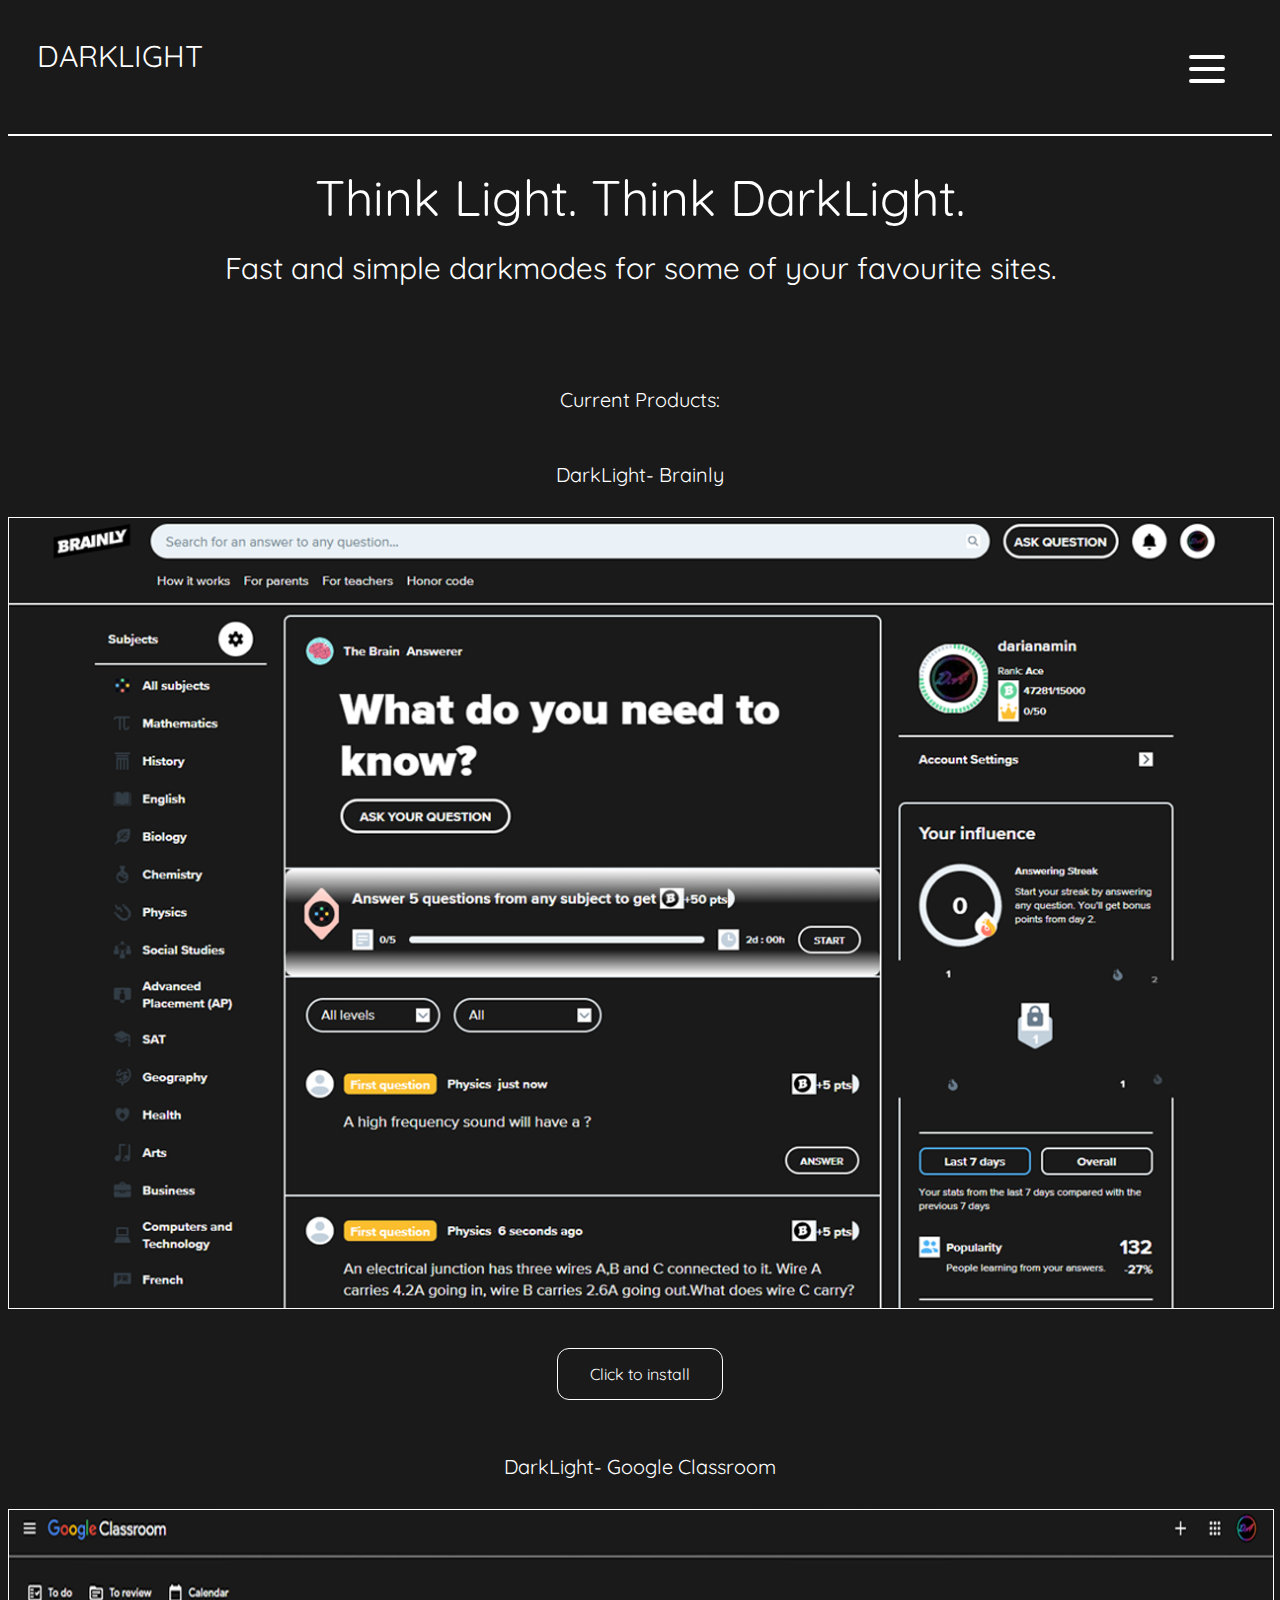
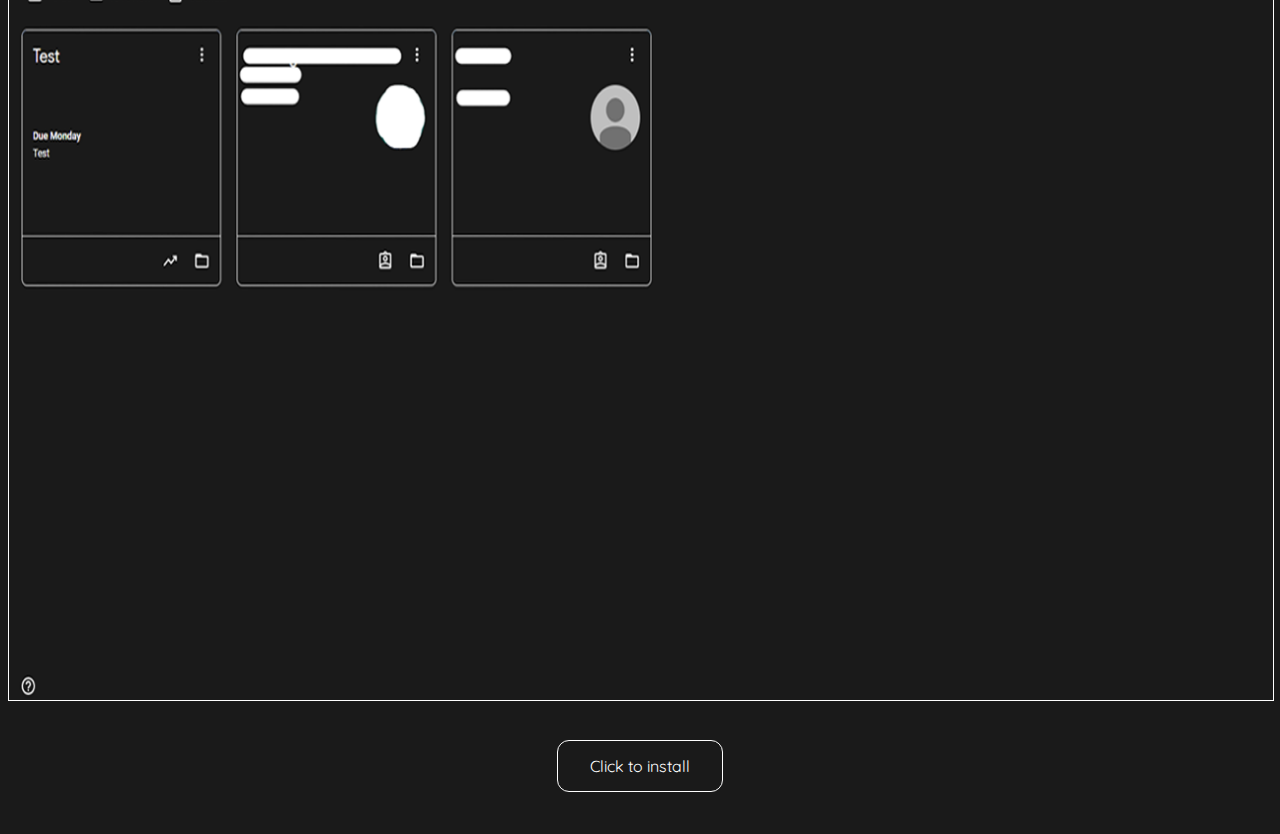
<file: index.html>
<!DOCTYPE html>
<html>
    <head>
        <script data-ad-client="ca-pub-6160297050426110" async src="https://pagead2.googlesyndication.com/pagead/js/adsbygoogle.js"></script>
        <meta charset="utf-8" />
        <meta name="viewport" content="width=device-width, initial-scale=1">
        <title>Darklight</title>
        <link rel="stylesheet" href="styles.css">
        <link rel="shortcut icon" type="image/png" href="/icon.png"/>
    </head>

<body>
    <div class="nav-wrapper">
        <div class="left-side">
            <div class="brand">
                <div>DarkLight</div>
            </div>

        </div>

        <div class="right-side">
            <div class="nav-button">
                    <div class="dropdown">
                        <button class="dropbtn">
                            <svg viewBox='0 0 10 8' width='40'>
                                <path d='M1 1h8M1 4h 8M1 7h8' 
                                    stroke=#ffffff
                                    stroke-width='1' 
                                    stroke-linecap='round'/>

                            </svg>
                        </button>

                        <div class="dropdown-content">
                          <a href="index.html">Home</a>
                          <a href="Contact.html">Contact</a>
                        </div>
                </div>
            </div>
        </div>
    </div>

    <div class="Slogan">
        <center>
            <div>Think Light. Think DarkLight.</div>
        </center>
    </div>

    <div class="introduction">

        <center>
            <div>Fast and simple darkmodes for some of your favourite sites.</div>
        </center>
    </div>


    <div class="current-products">
        <center>
            <div>Current Products:</div>

            <div class="Darklight-Brainly">
                <div>DarkLight- Brainly</div>
                
                <div class="images">
                    <img class="brainly-screenshot" src="Screenshot.png" alt="Product Image">
                </div>

                <div class="install">
                    <a href="https://chrome.google.com/webstore/detail/darklight-brainly/ancdjjpkdogafpanohcfllbdmnbedhab" class="button">Click to install</a>

                </div>
                <div class="Darklight-Google Classroom">
                    <div>DarkLight- Google Classroom</div>
                    
                    <div class="images">
                        <img class="classroom-screenshot" src="Screenshot1.png" alt="Product Image">
                    </div>
    
                    <div class="install">
                        <a href="https://chrome.google.com/webstore/detail/darklight-google-classroo/pflpmhhmhdjfcmpdofkcjnipjhfnnlae" class="button">Click to install</a>
    
                    </div>
            </div>
        </center>

    </div>


</body>
</file>
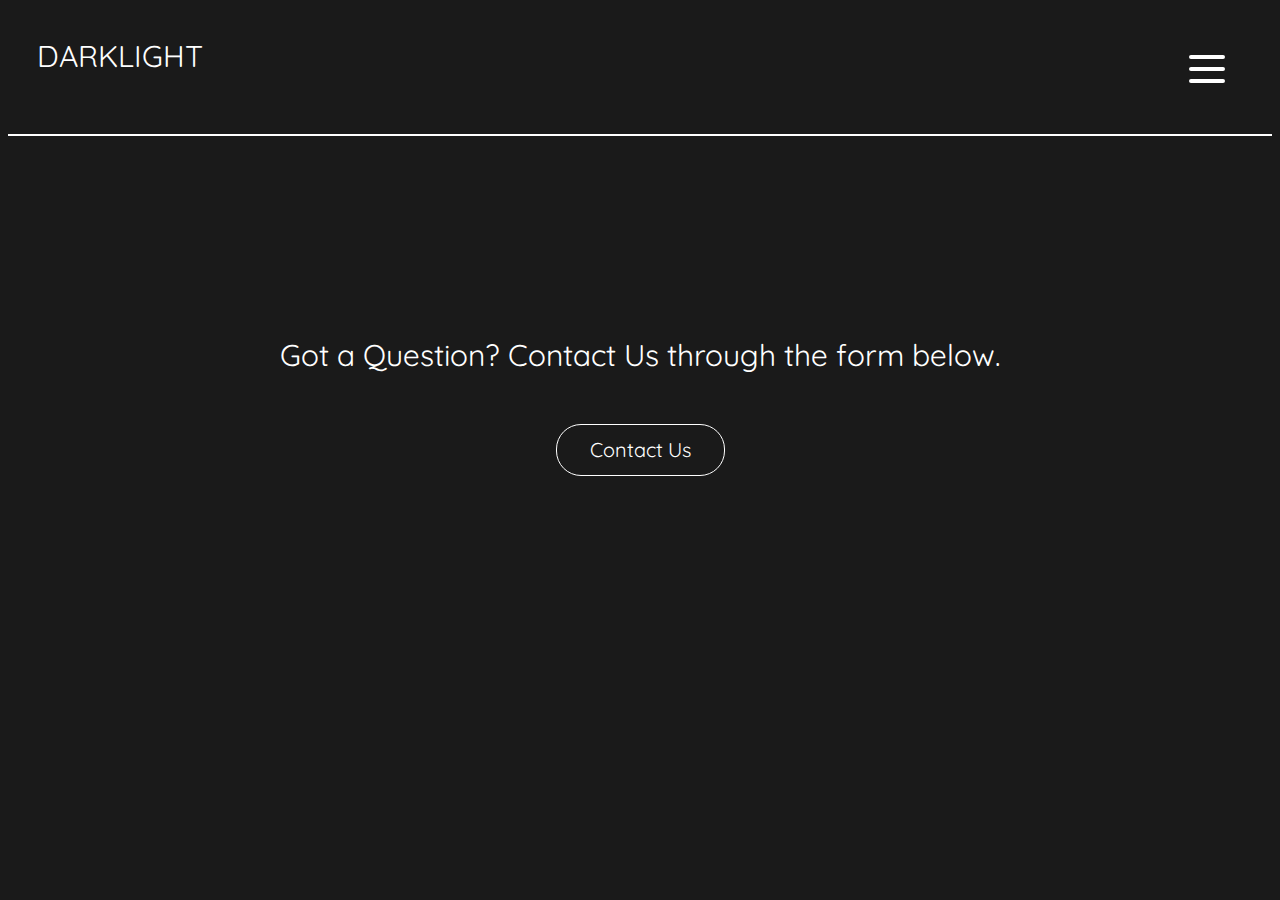
<file: Contact.html>
<!DOCTYPE html>
<html>
    <head>
        <script data-ad-client="ca-pub-6160297050426110" async src="https://pagead2.googlesyndication.com/pagead/js/adsbygoogle.js"></script>
        <meta charset="utf-8" />
        <meta name="viewport" content="width=device-width, initial-scale=1">
        <title>Darklight</title>
        <link rel="stylesheet" href="styles.css">
        <link rel="shortcut icon" type="image/png" href="/icon.png"/>
        <meta name="google-site-verification" content="4Hl5-Tac4pOxogllnqOf2EkpAFFBwXRwaO9x02-YkSQ" />
    </head>


    <body>
    <div class="nav-wrapper">
        <div class="left-side">
            <div class="brand">
                <div>DarkLight</div>
            </div>

        </div>

        <div class="right-side">
            <div class="nav-button">
                    <div class="dropdown">
                        <button class="dropbtn">
                            <svg viewBox='0 0 10 8' width='40'>
                                <path d='M1 1h8M1 4h 8M1 7h8' 
                                    stroke=#ffffff
                                    stroke-width='1' 
                                    stroke-linecap='round'/>

                            </svg>
                        </button>

                        <div class="dropdown-content">
                          <a href="index.html">Home</a>
                          <a href="Contact.html">Contact</a>
                        </div>
                </div>
            </div>
        </div>
    </div>
        <center>
            <div class="contact-greeting">
                <div>Got a Question? Contact Us through the form below.</div> 
            </div>


            <div class="form">
                <a class="typeform-share button" href="https://form.typeform.com/to/bAvyw7v6?typeform-medium=embed-snippet" data-mode="drawer_right" style="display:inline-block;text-decoration:none;background-color:#1a1a1a;color:white;cursor:pointer;font-family:Quicksand,Arial,sans-serif;font-size:20px;line-height:50px;text-align:center;margin:0;height:50px;padding:0px 33px;border-radius:25px;max-width:100%;white-space:nowrap;overflow:hidden;text-overflow:ellipsis;font-weight:normal;-webkit-font-smoothing:antialiased;-moz-osx-font-smoothing:grayscale;" target="_blank">Contact Us</a> <script> (function() { var qs,js,q,s,d=document, gi=d.getElementById, ce=d.createElement, gt=d.getElementsByTagName, id="typef_orm_share", b="https://embed.typeform.com/"; if(!gi.call(d,id)){ js=ce.call(d,"script"); js.id=id; js.src=b+"embed.js"; q=gt.call(d,"script")[0]; q.parentNode.insertBefore(js,q) } })() </script>
            </div>
        </center>
    </body>
</file>
<file: styles.css>
@font-face {
font-family: Quicksand; 
src: url('Quicksand-Regular.ttf');
} 

.nav-wrapper{
display: flex;
justify-content: space-between;
padding: 29px;
border-bottom: 2px solid white;
background-color: #1a1a1a;
}

.left-side{
display: flex;
}

.nav-wrapper > .left-side > div{

margin-right: 20px;
font-size: 30px;
text-transform: uppercase;
color: white;
font-family: Quicksand;
}

body{
    background-color: #1a1a1a;
    color: white;
}

.Slogan{
    padding-top: 30px;
    color: white;
    font-family: Quicksand;
    font-size: 50px;
    font-weight:normal

}

.introduction{
padding-top: 20px;
color: white;
font-family: Quicksand;
font-size: 30px;
font-weight:normal

}


.current-products{
padding-top: 100px;
color: white;
font-family: Quicksand;
font-size: 20px;
font-weight:normal
}

.Darklight-Brainly{
padding-top: 50px;
padding-bottom: 30px;
font-family: Quicksand;
font-size: 20px;
}

.images{
padding-top: 30px;
border-color: white;
border-width:2px;
}

img[class^="brainly-screenshot"]{
height: auto;
width: auto;
border: solid white 1px;

}
  

img[class^="classroom-screenshot"]{
height: auto;
width: auto;
border: solid white 1px;

}

.button {
font-family: Quicksand;
background-color: none;
border: solid white 1px;
color: white;
padding: 15px 32px;
text-align: center;
text-decoration: none;
display: inline-block;
font-size: 16px;
margin: 4px 2px;
cursor: pointer;
border-radius: 12px;
}

.install{
padding-top: 30px;
}

img[class^="brainly-screenshot"]{
height: auto;
width: auto;
max-width: 100%;
}

img[class^="classroom-screenshot"]{
    height: auto;
    width: auto;
    max-width: 100%;
    }
.contact-greeting{
color: white;
font-family: Quicksand;
font-size: 30px;
padding-top: 200px;
}

.dropbtn{
background-color: #1a1a1a;
border: none;
}

.dropbtn {
color: white;
padding: 16px;
font-size: 16px;
border: none;
cursor: pointer;
}

.dropdown {
position: relative;
display: inline-block;
}


.dropdown-content {
display: none;
position: absolute;
background-color: #1a1a1a;
min-width: 105px;
box-shadow: 0px 8px 16px 0px rgba(0,0,0,0.2);
z-index: 1;
}


.dropdown-content a {
color: white;
padding: 12px 16px;
text-decoration: none;
display: block;
font-family: Quicksand;
}

/* Change color of dropdown links on hover */
.dropdown-content a:hover {background-color: grey}

.dropdown:hover .dropdown-content {
display: block;
}

.dropdown:hover .dropbtn {
background-color: #1a1a1a;
}

.form{
    padding-top: 50px;
}


div[class^="Darklight-Google Classroom"]{
    padding-top:50px;
}
</file>
